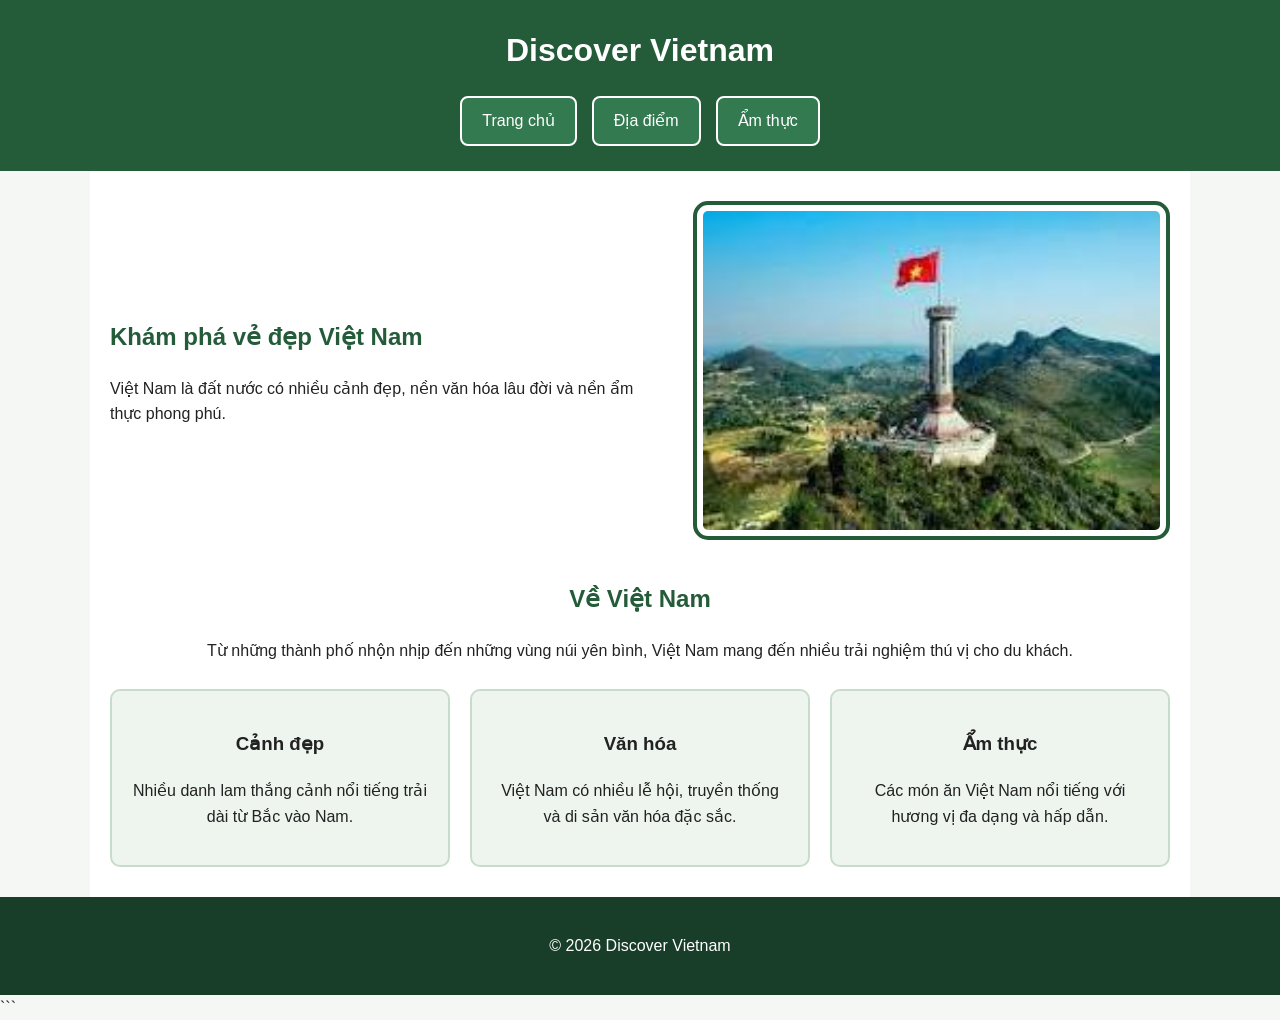
<file: my-website/index.html>
<!DOCTYPE html>
<html lang="en">

<head>
    <meta charset="UTF-8">
    <meta name="viewport" content="width=device-width, initial-scale=1.0">
    <title>Discover Vietnam</title>
    <link rel="stylesheet" href="css/style.css">
</head>

<body>

    <a class="skip-link" href="#main-content">Chuyển đến Nội dung chính</a>

    <header>
        <h1>Discover Vietnam</h1>

        <nav>
            <a href="index.html">Trang chủ</a>
            <a href="places.html">Địa điểm</a>
            <a href="food.html">Ẩm thực</a>
        </nav>
    </header>

    <main id="main-content">

        <section class="hero">
            <div>
                <h2>Khám phá vẻ đẹp Việt Nam</h2>
                <p>
                    Việt Nam là đất nước có nhiều cảnh đẹp,
                    nền văn hóa lâu đời và nền ẩm thực phong phú.
                </p>
            </div>

            <img src="images/vietnam.jpg"
                 alt="Phong cảnh đẹp của Việt Nam">
        </section>

        <section class="intro">
            <h2>Về Việt Nam</h2>

            <p>
                Từ những thành phố nhộn nhịp đến những vùng núi
                yên bình, Việt Nam mang đến nhiều trải nghiệm
                thú vị cho du khách.
            </p>

            <div class="features">
                <article>
                    <h3>Cảnh đẹp</h3>
                    <p>
                        Nhiều danh lam thắng cảnh nổi tiếng
                        trải dài từ Bắc vào Nam.
                    </p>
                </article>

                <article>
                    <h3>Văn hóa</h3>
                    <p>
                        Việt Nam có nhiều lễ hội, truyền thống
                        và di sản văn hóa đặc sắc.
                    </p>
                </article>

                <article>
                    <h3>Ẩm thực</h3>
                    <p>
                        Các món ăn Việt Nam nổi tiếng với
                        hương vị đa dạng và hấp dẫn.
                    </p>
                </article>
            </div>
        </section>

    </main>

    <footer>
        <p>&copy; 2026 Discover Vietnam</p>
    </footer>

</body>

</html>
```
</file>
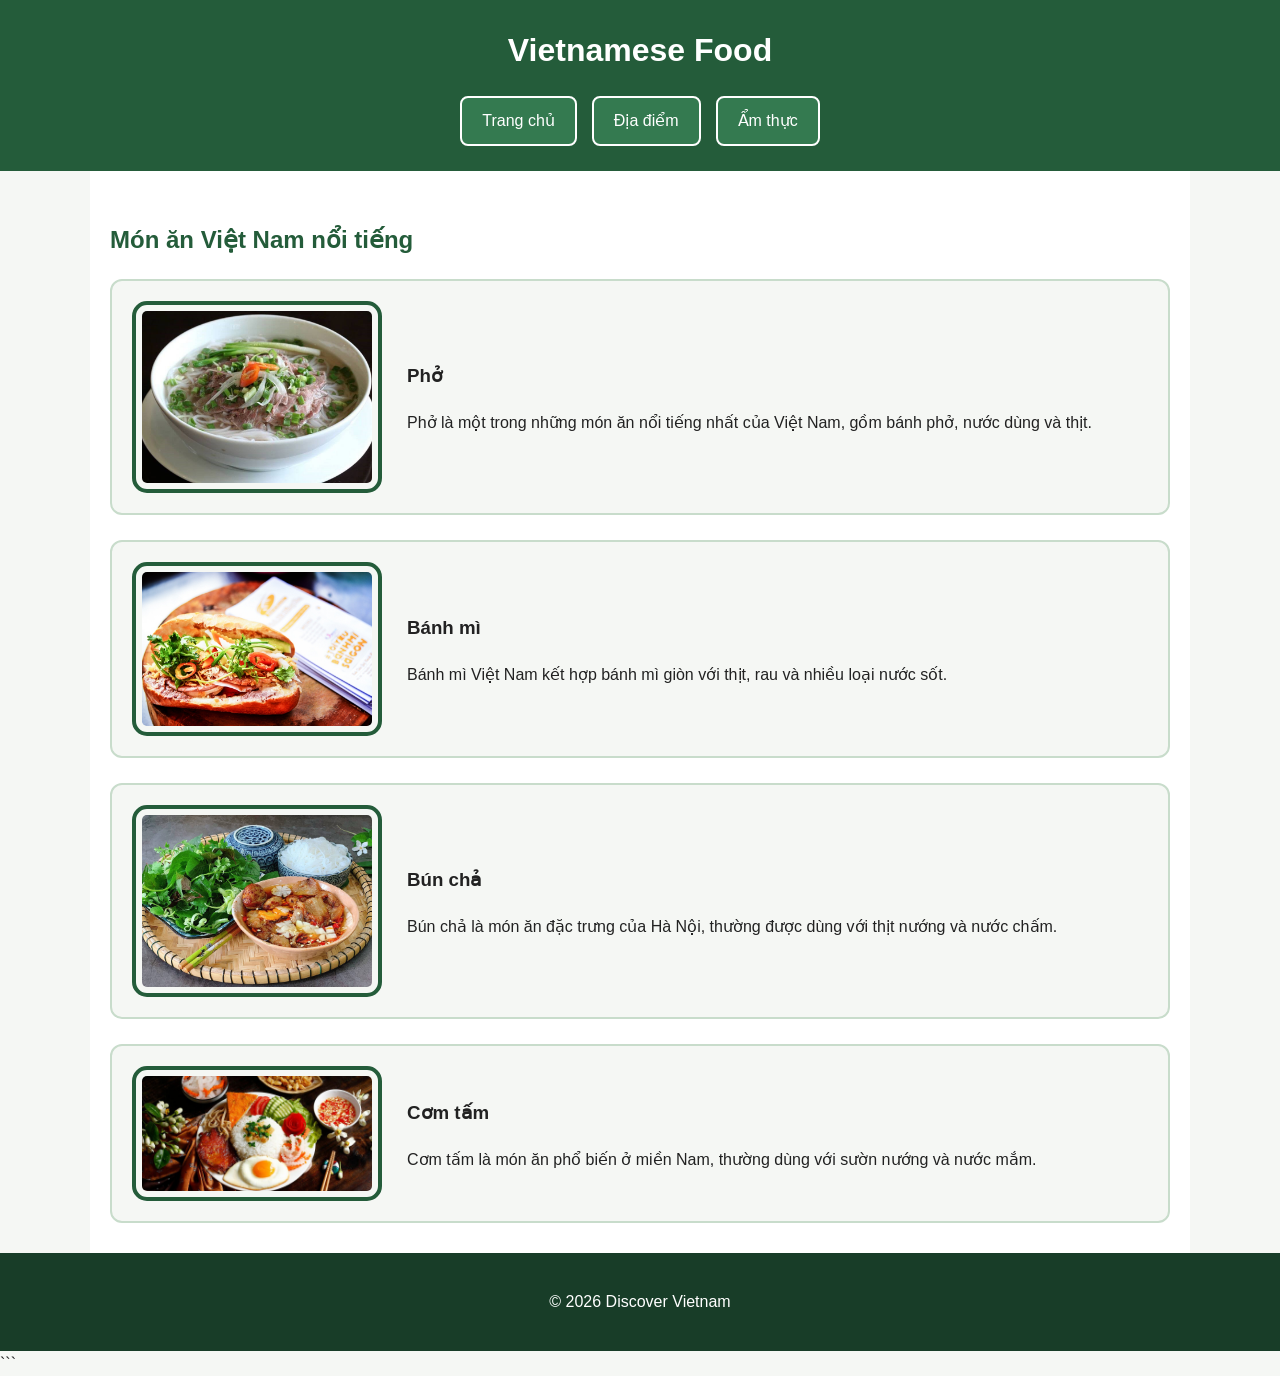
<file: my-website/food.html>
<!DOCTYPE html>
<html lang="en">

<head>
    <meta charset="UTF-8">
    <meta name="viewport" content="width=device-width, initial-scale=1.0">
    <title>Vietnamese Food</title>
    <link rel="stylesheet" href="css/style.css">
</head>

<body>

    <a class="skip-link" href="#main-content">Chuyển đến Nội dung chính</a>

    <header>
        <h1>Vietnamese Food</h1>

        <nav>
            <a href="index.html">Trang chủ</a>
            <a href="places.html">Địa điểm</a>
            <a href="food.html">Ẩm thực</a>
        </nav>
    </header>

    <main id="main-content">

        <section>
            <h2>Món ăn Việt Nam nổi tiếng</h2>

            <div class="food-list">

                <article>
                    <img src="images/pho.jpg"
                         alt="Một tô phở Việt Nam">
                    <div>
                        <h3>Phở</h3>
                        <p>
                            Phở là một trong những món ăn nổi tiếng
                            nhất của Việt Nam, gồm bánh phở, nước dùng
                            và thịt.
                        </p>
                    </div>
                </article>

                <article>
                    <img src="images/banhmi.jpg"
                         alt="Bánh mì Việt Nam">
                    <div>
                        <h3>Bánh mì</h3>
                        <p>
                            Bánh mì Việt Nam kết hợp bánh mì giòn
                            với thịt, rau và nhiều loại nước sốt.
                        </p>
                    </div>
                </article>

                <article>
                    <img src="images/buncha.jpg"
                         alt="Bún chả Việt Nam">
                    <div>
                        <h3>Bún chả</h3>
                        <p>
                            Bún chả là món ăn đặc trưng của Hà Nội,
                            thường được dùng với thịt nướng và nước chấm.
                        </p>
                    </div>
                </article>

                <article>
                    <img src="images/comtam.jpg"
                         alt="Cơm tấm Việt Nam">
                    <div>
                        <h3>Cơm tấm</h3>
                        <p>
                            Cơm tấm là món ăn phổ biến ở miền Nam,
                            thường dùng với sườn nướng và nước mắm.
                        </p>
                    </div>
                </article>

            </div>
        </section>

    </main>

    <footer>
        <p>&copy; 2026 Discover Vietnam</p>
    </footer>

</body>

</html>
```
</file>
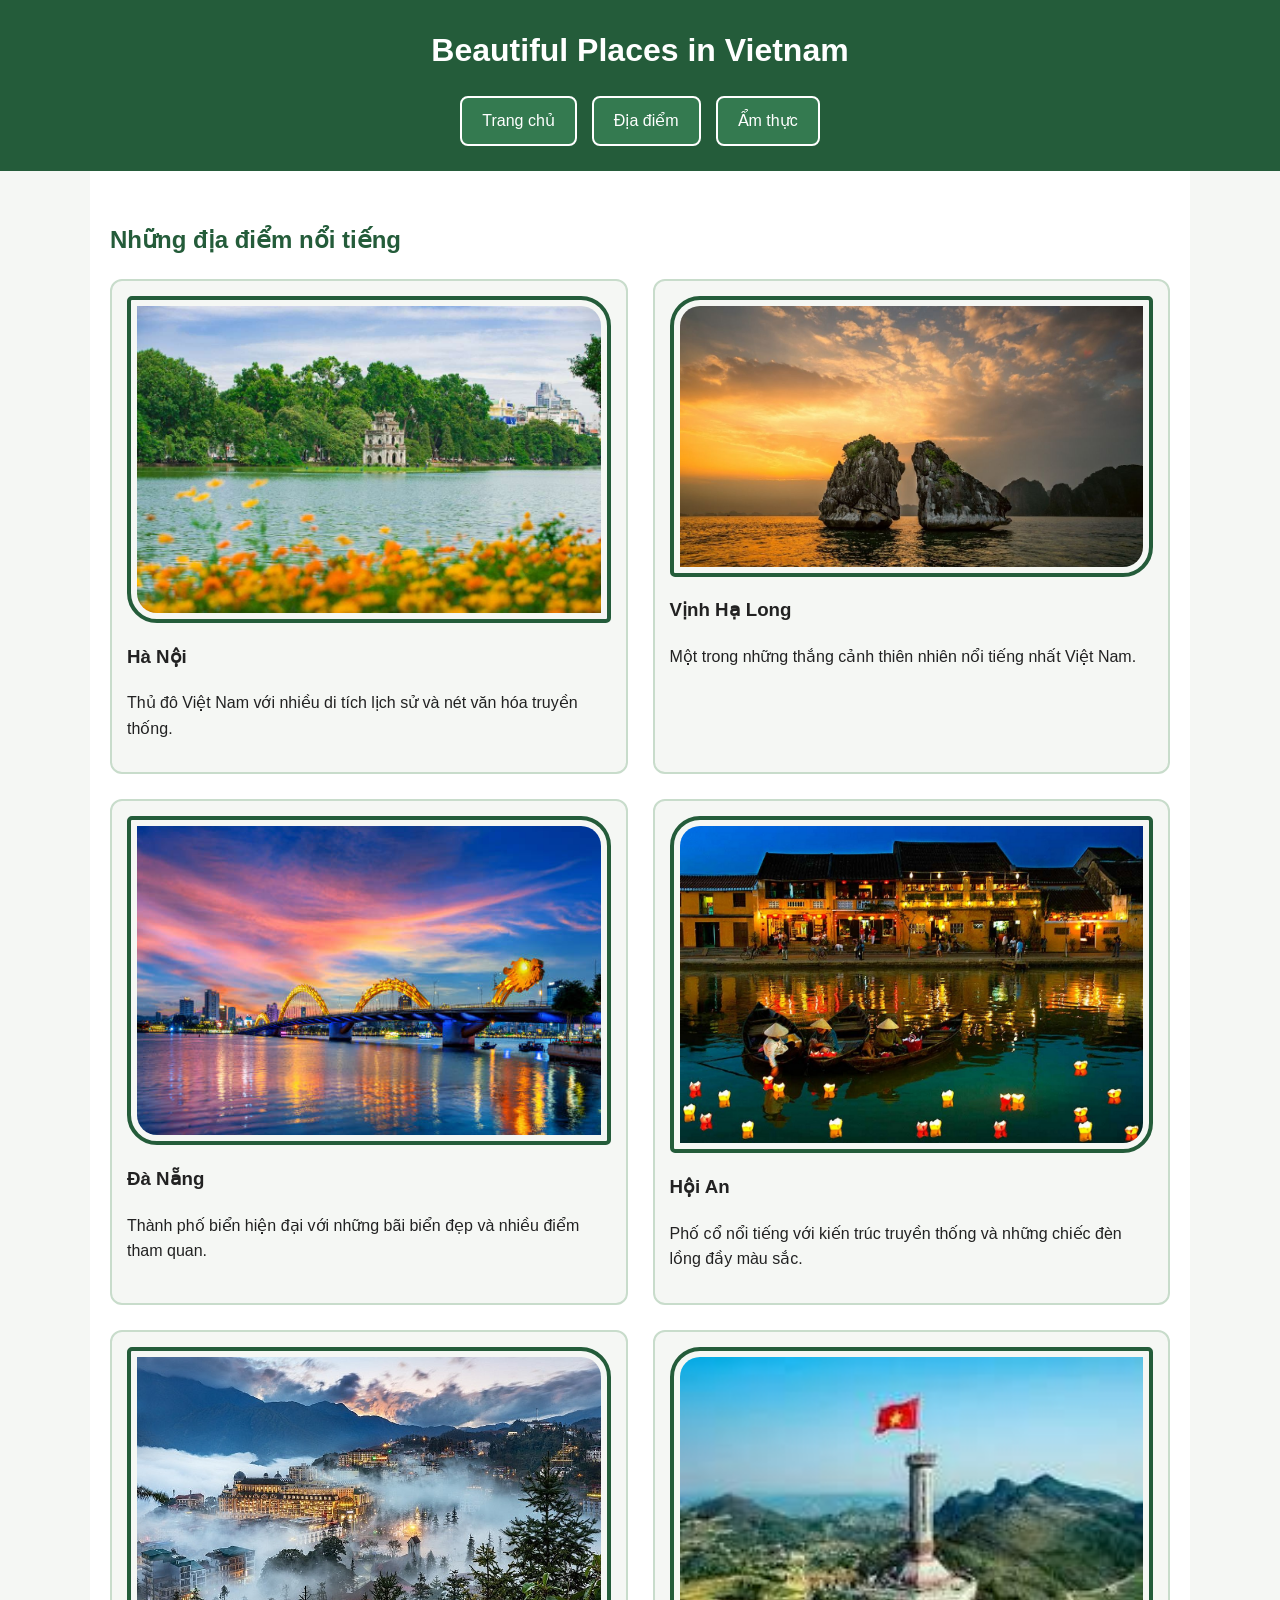
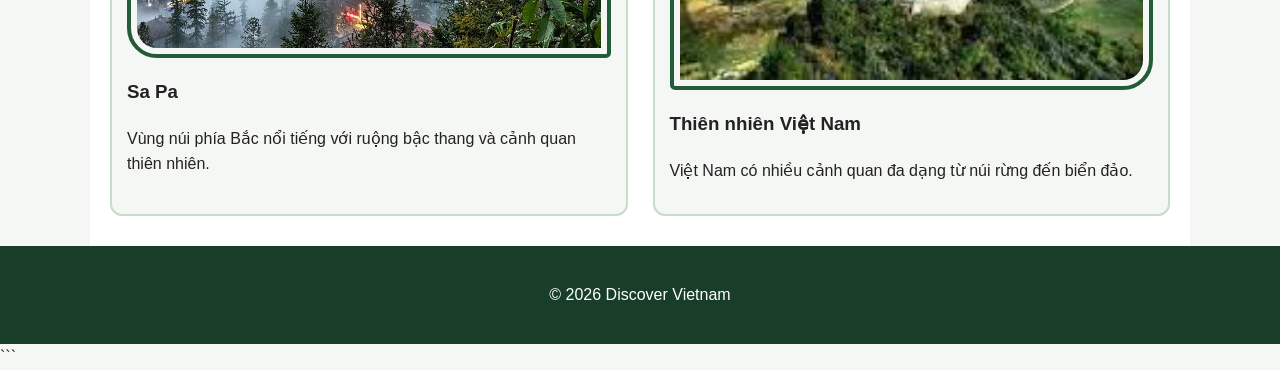
<file: my-website/places.html>
<!DOCTYPE html>
<html lang="en">

<head>
    <meta charset="UTF-8">
    <meta name="viewport" content="width=device-width, initial-scale=1.0">
    <title>Beautiful Places in Vietnam</title>
    <link rel="stylesheet" href="css/style.css">
</head>

<body>

    <a class="skip-link" href="#main-content">Chuyển đến Nội dung chính</a>

    <header>
        <h1>Beautiful Places in Vietnam</h1>

        <nav>
            <a href="index.html">Trang chủ</a>
            <a href="places.html">Địa điểm</a>
            <a href="food.html">Ẩm thực</a>
        </nav>
    </header>

    <main id="main-content">

        <section>
            <h2>Những địa điểm nổi tiếng</h2>

            <div class="grid">

                <article>
                    <img src="images/hanoi.jpg"
                         alt="Phố cổ Hà Nội">
                    <h3>Hà Nội</h3>
                    <p>
                        Thủ đô Việt Nam với nhiều di tích
                        lịch sử và nét văn hóa truyền thống.
                    </p>
                </article>

                <article>
                    <img src="images/halong.jpg"
                         alt="Vịnh Hạ Long với những hòn đảo đá">
                    <h3>Vịnh Hạ Long</h3>
                    <p>
                        Một trong những thắng cảnh thiên nhiên
                        nổi tiếng nhất Việt Nam.
                    </p>
                </article>

                <article>
                    <img src="images/danang.jpg"
                         alt="Bãi biển Đà Nẵng">
                    <h3>Đà Nẵng</h3>
                    <p>
                        Thành phố biển hiện đại với những bãi
                        biển đẹp và nhiều điểm tham quan.
                    </p>
                </article>

                <article>
                    <img src="images/hoian.jpg"
                         alt="Phố cổ Hội An về đêm">
                    <h3>Hội An</h3>
                    <p>
                        Phố cổ nổi tiếng với kiến trúc truyền thống
                        và những chiếc đèn lồng đầy màu sắc.
                    </p>
                </article>

                <article>
                    <img src="images/sapa.jpg"
                         alt="Ruộng bậc thang ở Sa Pa">
                    <h3>Sa Pa</h3>
                    <p>
                        Vùng núi phía Bắc nổi tiếng với ruộng
                        bậc thang và cảnh quan thiên nhiên.
                    </p>
                </article>

                <article>
                    <img src="images/vietnam.jpg"
                         alt="Phong cảnh thiên nhiên Việt Nam">
                    <h3>Thiên nhiên Việt Nam</h3>
                    <p>
                        Việt Nam có nhiều cảnh quan đa dạng
                        từ núi rừng đến biển đảo.
                    </p>
                </article>

            </div>
        </section>

    </main>

    <footer>
        <p>&copy; 2026 Discover Vietnam</p>
    </footer>

</body>

</html>
```
</file>
<file: my-website/css/style.css>
* {
    box-sizing: border-box;
}

body {
    font-family: Arial, sans-serif;
    font-size: 16px;
    line-height: 1.6;
    margin: 0;
    background-color: #f5f7f4;
    color: #222222;
}

header {
    background-color: #245c3a;
    color: white;
    padding: 25px;
    text-align: center;
}

h1 {
    margin: 0 0 20px;
}

h2 {
    color: #245c3a;
}

main {
    max-width: 1100px;
    margin: 0 auto;
    padding: 30px 20px;
    background-color: white;
}



.skip-link {
    position: absolute;
    top: -50px;
    left: 10px;
    background-color: #ffffff;
    color: #000000;
    padding: 10px 15px;
    border: 2px solid #000000;
    border-radius: 5px;
    z-index: 100;
}

.skip-link:focus {
    top: 10px;
}


nav {
    display: flex;
    justify-content: center;
    align-items: center;
    gap: 15px;
}

nav a {
    color: white;
    background-color: #347a50;
    text-decoration: none;
    padding: 10px 20px;
    border-radius: 8px;
    border: 2px solid white;
    transition: transform 0.3s, background-color 0.3s;
}

nav a:hover {
    background-color: #f4c542;
    color: #222222;
    transform: translateY(-4px);
}



.hero {
    display: flex;
    align-items: center;
    gap: 30px;
    margin-bottom: 40px;
}

.hero div {
    flex: 1;
}

.hero img {
    width: 45%;
}


img {
    max-width: 100%;
    height: auto;
    border: 4px solid #245c3a;
    padding: 6px;
    border-radius: 15px;
    display: block;
    transition: transform 0.3s;
}

img:hover {
    transform: scale(1.03);
}


.intro {
    text-align: center;
}

.features {
    display: flex;
    justify-content: space-between;
    gap: 20px;
    margin-top: 25px;
}

.features article {
    flex: 1;
    background-color: #edf5ee;
    border: 2px solid #c8dccb;
    padding: 20px;
    border-radius: 10px;
}

.features article:hover {
    transform: translateY(-5px);
}



.grid {
    display: grid;
    grid-template-columns: repeat(2, 1fr);
    gap: 25px;
}

.grid article {
    background-color: #f5f7f4;
    padding: 15px;
    border: 2px solid #c8dccb;
    border-radius: 12px;
    transition: transform 0.3s, box-shadow 0.3s;
}

.grid article:hover {
    transform: translateY(-6px);
    box-shadow: 0 8px 18px rgba(0, 0, 0, 0.2);
}

.grid img {
    width: 100%;
}


.grid article:nth-child(even) img {
    border-radius: 30px 5px 30px 5px;
}

.grid article:nth-child(odd) img {
    border-radius: 5px 30px 5px 30px;
}


.food-list {
    display: flex;
    flex-direction: column;
    gap: 25px;
}

.food-list article {
    display: flex;
    align-items: center;
    gap: 25px;
    padding: 20px;
    border: 2px solid #c8dccb;
    border-radius: 12px;
    background-color: #f5f7f4;
}

.food-list img {
    width: 250px;
    flex-shrink: 0;
}

.food-list article:hover {
    transform: translateX(8px);
}


footer {
    background-color: #183d28;
    color: white;
    text-align: center;
    padding: 20px;
}


/* =========================
   RESPONSIVE
   ========================= */

@media (max-width: 700px) {

    nav {
        flex-direction: column;
    }

    .hero {
        flex-direction: column;
    }

    .hero img {
        width: 100%;
    }

    .features {
        flex-direction: column;
    }

    .grid {
        grid-template-columns: 1fr;
    }

    .food-list article {
        flex-direction: column;
    }

    .food-list img {
        width: 100%;
    }
}
</file>
